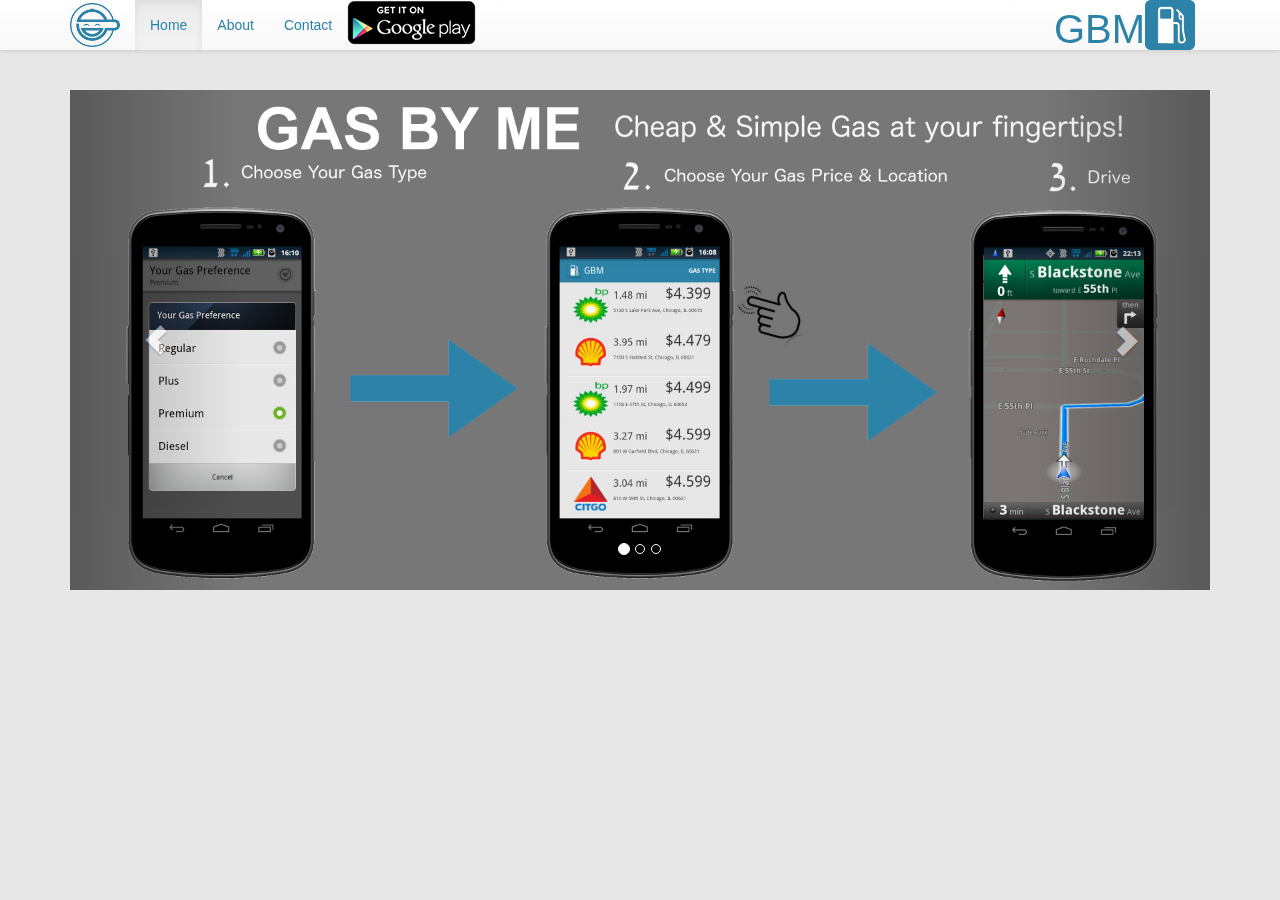
<file: index.html>
<!DOCTYPE html>
<html lang="en">
  <head>
    <meta charset="utf-8">
    <meta http-equiv="X-UA-Compatible" content="IE=edge">
    <meta name="viewport" content="width=device-width, initial-scale=1">
    <meta name="description" content="">
    <meta name="author" content="">
    <link rel="icon" href="Images/favicon.png">

    <title>GBM</title>

    <!-- Bootstrap core CSS -->
    <link href="bootstrap-3.2.0-dist/css/bootstrap.min.css" rel="stylesheet">
      
    <!-- Bootstrap theme -->
    <link href="bootstrap-3.2.0-dist/css/bootstrap-theme.min.css" rel="stylesheet">
    <!-- Custom styles for this template -->
    <link href="gbm-template.css" rel="stylesheet">
      <!-- HTML5 shim and Respond.js IE8 support of HTML5 elements and media queries -->
    <!--[if lt IE 9]>
      <script src="https://oss.maxcdn.com/html5shiv/3.7.2/html5shiv.min.js"></script>
      <script src="https://oss.maxcdn.com/respond/1.4.2/respond.min.js"></script>
    <![endif]-->
  </head>

  <body role="document">

    <div class="navbar navbar-default navbar-fixed-top" role="navigation" >
      <div class="container"> 
        <a class="navbar-brand" href="#"><img src="Images/laughing-man.png" style="margin-top: -12px"></a> 
        <a class="navbar-brand navbar-right" href="#">GBM<img src="Images/gbm-gas-pump-small.png" style="margin-top: -15px"></a>
        <div class="navbar-header"> 
          <button type="button" class="navbar-toggle" data-toggle="collapse" data-target=".navbar-collapse">
            <span class="sr-only">Toggle navigation</span>
            <span class="icon-bar"></span>
            <span class="icon-bar"></span>
            <span class="icon-bar"></span>
          </button>
                
        </div>
        <div class="collapse navbar-collapse">
          <ul class="nav navbar-nav">
            <li class="active divider"><a href="#">Home</a></li>
            <li class="divider"><a href="about.html">About</a></li>
            <li class="divider"><a href="contact.html">Contact</a></li>
            <li>
                <a class="navbar-brand" href="https://play.google.com/store/apps/details?id=com.bradlangel.gasbyme"><img style="margin-top: -15px" src="Images/gbm-google-play.png"></a>
            </li>  
          </ul>
        </div><!--/.nav-collapse -->
      </div>
    </div>

    <div class="container theme-showcase" role="main">
        <div id="carousel-example-generic" class="carousel slide" data-ride="carousel">
            <ol class="carousel-indicators">
              <li data-target="#carousel-example-generic" data-slide-to="0" class="active"></li>
              <li data-target="#carousel-example-generic" data-slide-to="1"></li>
              <li data-target="#carousel-example-generic" data-slide-to="2"></li>
            </ol>
            <div class="carousel-inner">
              <div class="item active">
                <img data-src="holder.js/1140x500/auto/#777:#555/text:First slide" alt="First slide" src="Images/PhonePieceSlide.png">
              </div>
              <div class="item">    
                <img data-src=" holder.js/1140x500/auto/#666:#444/text:Second slide" alt="Second slide" src="Images/SecondSlide.png">
              </div>
              <div class="item">
                <img data-src="holder.js/1140x500/auto/#555:#333/text:Third slide" alt="Third slide" src="Images/ThirdSlide.png">
              </div>
            </div>
            <a class="left carousel-control" href="#carousel-example-generic" role="button" data-slide="prev">
              <span class="glyphicon glyphicon-chevron-left"></span>
            </a>
            <a class="right carousel-control" href="#carousel-example-generic" role="button" data-slide="next">
              <span class="glyphicon glyphicon-chevron-right"></span>
            </a>
        </div>

    </div><!-- /.container -->


    <!-- Bootstrap core JavaScript
    ================================================== -->
    <!-- Placed at the end of the document so the pages load faster -->
    <script src="https://ajax.googleapis.com/ajax/libs/jquery/1.11.1/jquery.min.js"></script>
    <script src="bootstrap-3.2.0-dist/js/bootstrap.min.js"></script>    
  </body>
</html>
</file>
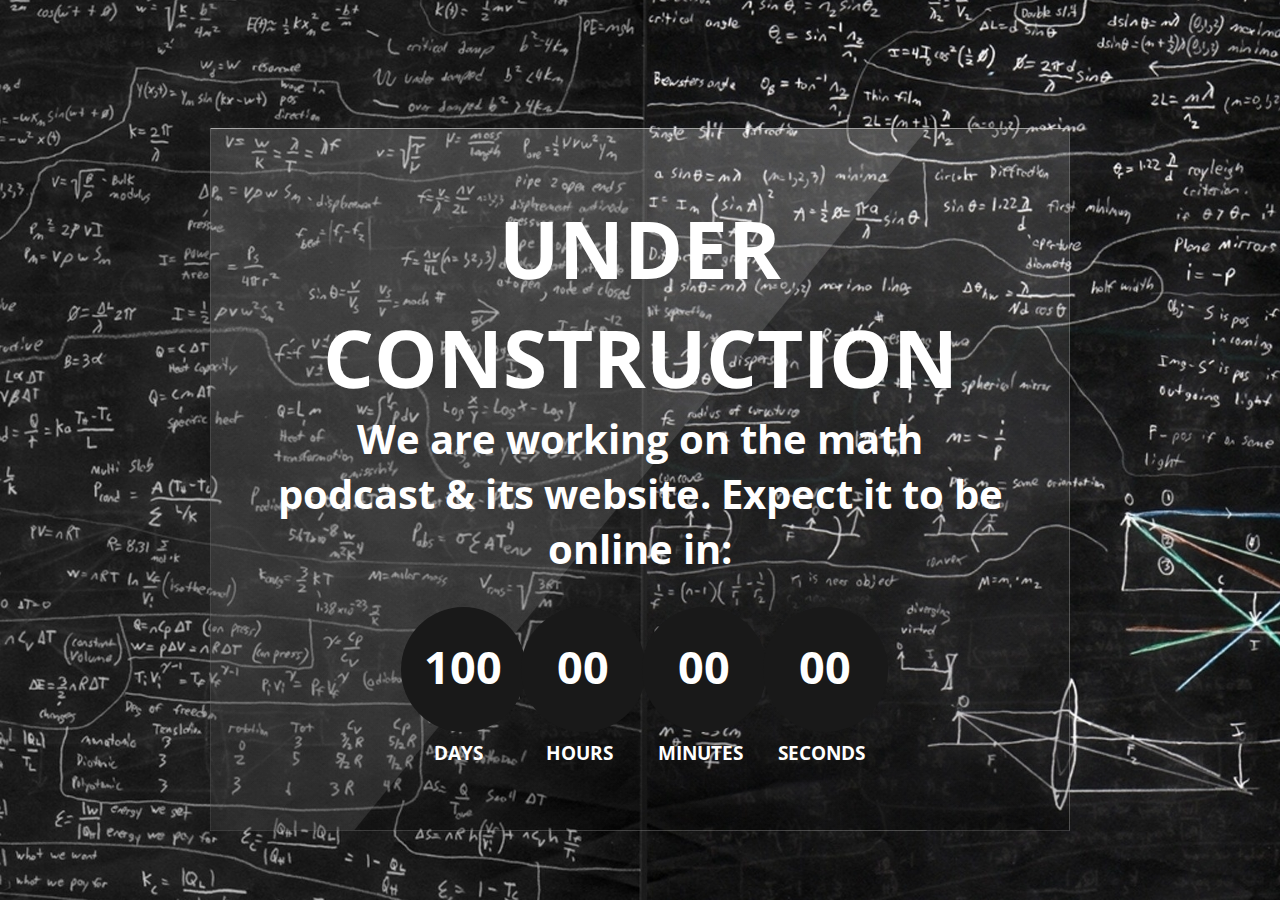
<file: UnderConstruction/index.html>
<!DOCTYPE HTML>
	<head>
		<title>Math Podcast</title>
		<link href="css/style.css" rel="stylesheet" type="text/css"  media="all" />
		<link href='http://fonts.googleapis.com/css?family=Open+Sans' rel='stylesheet' type='text/css'>
		<script src="http://code.jquery.com/jquery-1.9.1.min.js" type="text/javascript"></script>
	    <script src="js/countdown.js" type="text/javascript"></script>	
	    <script src="js/init.js" type="text/javascript"></script>	
	</head>
	<body>
		<!---start-content--->
		<div class="content">
			<div class="content-grid">
				<h1>UNDER CONSTRUCTION</h1>
				<h2> We are working on the math podcast & its website. Expect it to be online in:</h2>
				<ul id="countdown">
					<li>
						<span class="days">100</span>
						<h3>Days</h3>
					</li>
					<li>
						<span class="hours">00</span>
						<h3>hours</h3>
					</li>
					<li>
						<span class="minutes">00</span>
						<h3>minutes</h3>
					</li>
					<li>
						<span class="seconds">00</span>
						<h3>seconds</h3>
					</li>	
				</ul>
			</div>
		</div>
		<!---End-content--->
	</body>
</html>
</file>
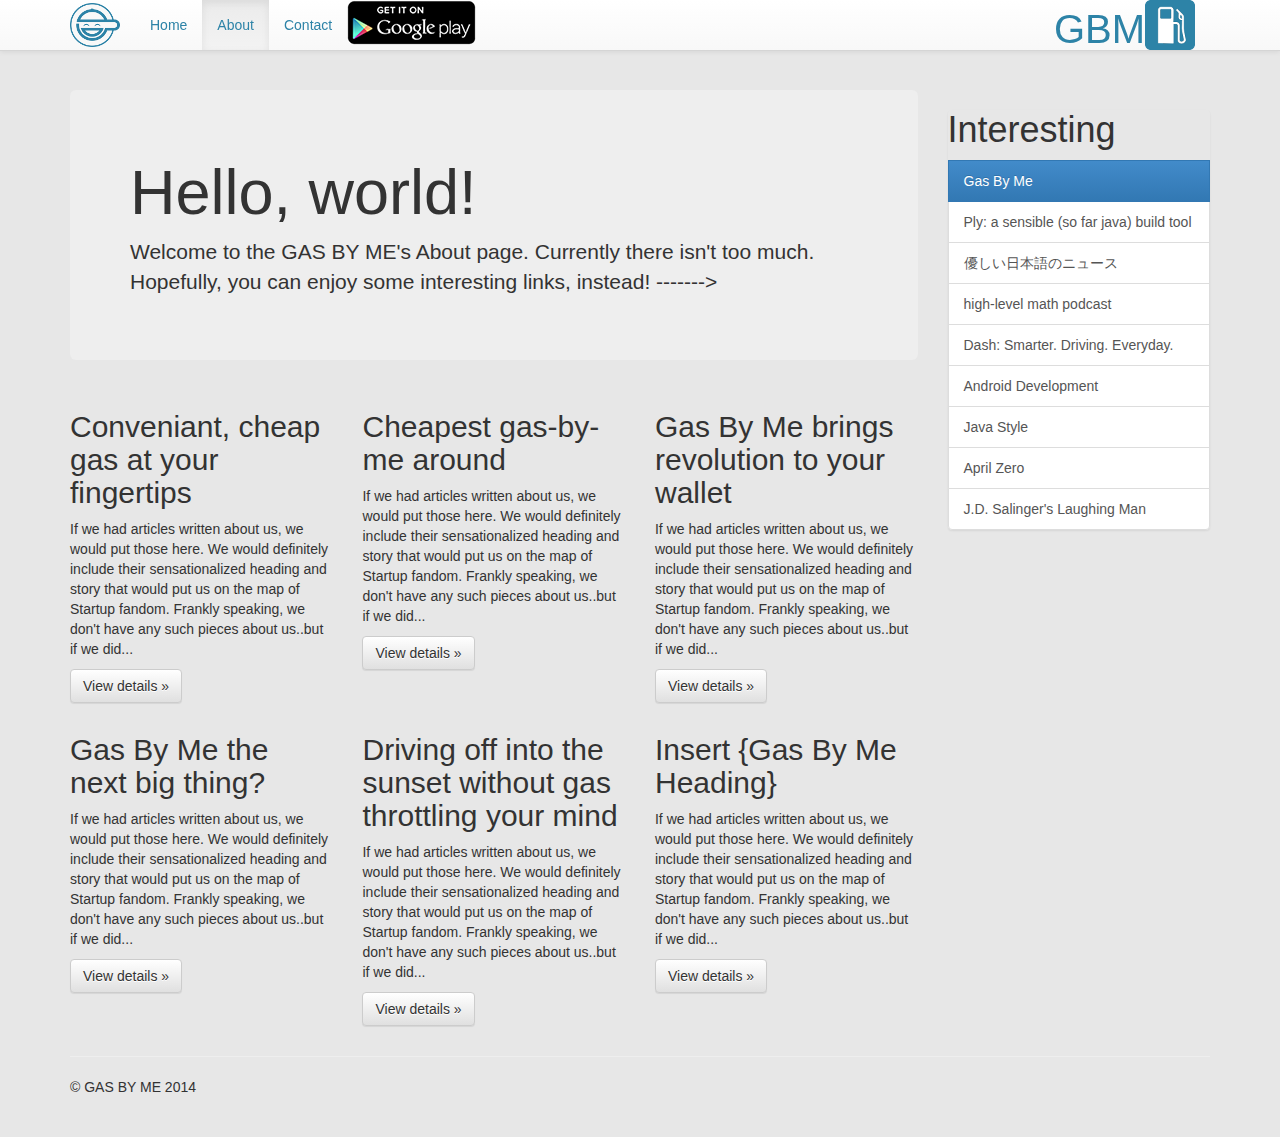
<file: about.html>
<!DOCTYPE html>
<html lang="en">
  <head>
    <meta charset="utf-8">
    <meta http-equiv="X-UA-Compatible" content="IE=edge">
    <meta name="viewport" content="width=device-width, initial-scale=1">
    <meta name="description" content="">
    <meta name="author" content="">
    <link rel="icon" href="Images/favicon.png">

    <title>GBM</title>

    <!-- Bootstrap core CSS -->
    <link href="bootstrap-3.2.0-dist/css/bootstrap.min.css" rel="stylesheet">
      
    <!-- Bootstrap theme -->
    <link href="bootstrap-3.2.0-dist/css/bootstrap-theme.min.css" rel="stylesheet">
    <!-- Custom styles for this template -->
    <link href="gbm-template.css" rel="stylesheet">
      <!-- HTML5 shim and Respond.js IE8 support of HTML5 elements and media queries -->
    <!--[if lt IE 9]>
      <script src="https://oss.maxcdn.com/html5shiv/3.7.2/html5shiv.min.js"></script>
      <script src="https://oss.maxcdn.com/respond/1.4.2/respond.min.js"></script>
    <![endif]-->
  </head>

  <body role="document">

    <div class="navbar navbar-default navbar-fixed-top" role="navigation" >
      <div class="container"> 
        <a class="navbar-brand" href="#"><img src="Images/laughing-man.png" style="margin-top: -12px"></a> 
        <a class="navbar-brand navbar-right" href="#">GBM<img src="Images/gbm-gas-pump-small.png" style="margin-top: -15px"></a>
        <div class="navbar-header"> 
          <button type="button" class="navbar-toggle" data-toggle="collapse" data-target=".navbar-collapse">
            <span class="sr-only">Toggle navigation</span>
            <span class="icon-bar"></span>
            <span class="icon-bar"></span>
            <span class="icon-bar"></span>
          </button>
                
        </div>
        <div class="collapse navbar-collapse">
          <ul class="nav navbar-nav">
            <li class="divider"><a href="index.html">Home</a></li>
            <li class="active divider"><a href="#">About</a></li>
            <li class="divider"><a href="contact.html">Contact</a></li>
            <li>
                <a class="navbar-brand" href="https://play.google.com/store/apps/details?id=com.bradlangel.gasbyme"><img style="margin-top: -15px" src="Images/gbm-google-play.png"></a>
            </li>  
          </ul>
        </div><!--/.nav-collapse -->
      </div>
    </div>

    <div class="container">

      <div class="row row-offcanvas row-offcanvas-right">

        <div class="col-xs-12 col-sm-9">
          <p class="pull-right visible-xs">
            <button type="button" class="btn btn-primary btn-xs" data-toggle="offcanvas">Toggle nav</button>
          </p>
          <div class="jumbotron">
            <h1>Hello, world!</h1>
            <p>Welcome to the GAS BY ME's About page. Currently there isn't too much. Hopefully, you can enjoy some interesting links, instead! -------> </p>
          </div>
          <div class="row">
            <div class="col-6 col-sm-6 col-lg-4">
              <h2>Conveniant, cheap gas at your fingertips</h2>
              <p>If we had articles written about us, we would put those here. We would definitely include their sensationalized heading and story that would put us on the map of Startup fandom. Frankly speaking, we don't have any such pieces about us..but if we did... </p>
              <p><a class="btn btn-default" href="index.html" role="button">View details »</a></p>
            </div><!--/span-->
            <div class="col-6 col-sm-6 col-lg-4">
              <h2>Cheapest gas-by-me around</h2>
              <p>If we had articles written about us, we would put those here. We would definitely include their sensationalized heading and story that would put us on the map of Startup fandom. Frankly speaking, we don't have any such pieces about us..but if we did... </p>
              <p><a class="btn btn-default" href="index.html" role="button">View details »</a></p>
            </div><!--/span-->
            <div class="col-6 col-sm-6 col-lg-4">
              <h2>Gas By Me brings revolution to your wallet</h2>
              <p>If we had articles written about us, we would put those here. We would definitely include their sensationalized heading and story that would put us on the map of Startup fandom. Frankly speaking, we don't have any such pieces about us..but if we did... </p>
              <p><a class="btn btn-default" href="index.html" role="button">View details »</a></p>
            </div><!--/span-->
            <div class="col-6 col-sm-6 col-lg-4">
              <h2>Gas By Me the next big thing?</h2>
              <p>If we had articles written about us, we would put those here. We would definitely include their sensationalized heading and story that would put us on the map of Startup fandom. Frankly speaking, we don't have any such pieces about us..but if we did... </p>
              <p><a class="btn btn-default" href="index.html" role="button">View details »</a></p>
            </div><!--/span-->
            <div class="col-6 col-sm-6 col-lg-4">
              <h2>Driving off into the sunset without gas throttling your mind</h2>
              <p>If we had articles written about us, we would put those here. We would definitely include their sensationalized heading and story that would put us on the map of Startup fandom. Frankly speaking, we don't have any such pieces about us..but if we did... </p>
              <p><a class="btn btn-default" href="index.html" role="button">View details »</a></p>
            </div><!--/span-->
            <div class="col-6 col-sm-6 col-lg-4">
              <h2>Insert {Gas By Me Heading} </h2>
              <p>If we had articles written about us, we would put those here. We would definitely include their sensationalized heading and story that would put us on the map of Startup fandom. Frankly speaking, we don't have any such pieces about us..but if we did... </p>
              <p><a class="btn btn-default" href="index.html" role="button">View details »</a></p>
            </div><!--/span-->
          </div><!--/row-->
        </div><!--/span-->

        <div class="col-xs-6 col-sm-3 sidebar-offcanvas" id="sidebar" role="navigation">
          <div class="list-group">
            <h1>Interesting</h1>
            <a href="about.html" class="list-group-item active">Gas By Me</a>
            <a href="https://github.com/blangel/ply" class="list-group-item">Ply: a sensible (so far java) build tool</a> 
            <a href="http://www3.nhk.or.jp/news/easy/" class="list-group-item">優しい日本語のニュース</a>            
            <a href="UnderConstruction/index.html" class="list-group-item">high-level math podcast</a>
            <a href="http://dash.by" class="list-group-item">Dash: Smarter. Driving. Everyday.</a>
            <a href="https://developer.android.com/index.html" class="list-group-item">Android Development</a>
            <a href="http://google-styleguide.googlecode.com/svn/trunk/javaguide.html" class="list-group-item">Java Style</a>
            <a href="http://aprilzero.com/" class="list-group-item">April Zero</a>
            <a href="http://ae-lib.org.ua/salinger/Texts/N4-LaughingMan-en.htm" class="list-group-item">J.D. Salinger's Laughing Man</a>
          </div>
        </div><!--/span-->
      </div><!--/row-->

      <hr>

      <footer>
        <p>© GAS BY ME 2014</p>
      </footer>

    </div><!--/.container-->


    <!-- Bootstrap core JavaScript
    ================================================== -->
    <!-- Placed at the end of the document so the pages load faster -->
    <script src="https://ajax.googleapis.com/ajax/libs/jquery/1.11.1/jquery.min.js"></script>
    <script src="bootstrap-3.2.0-dist/js/bootstrap.min.js"></script>    
  </body>
</html>
</file>
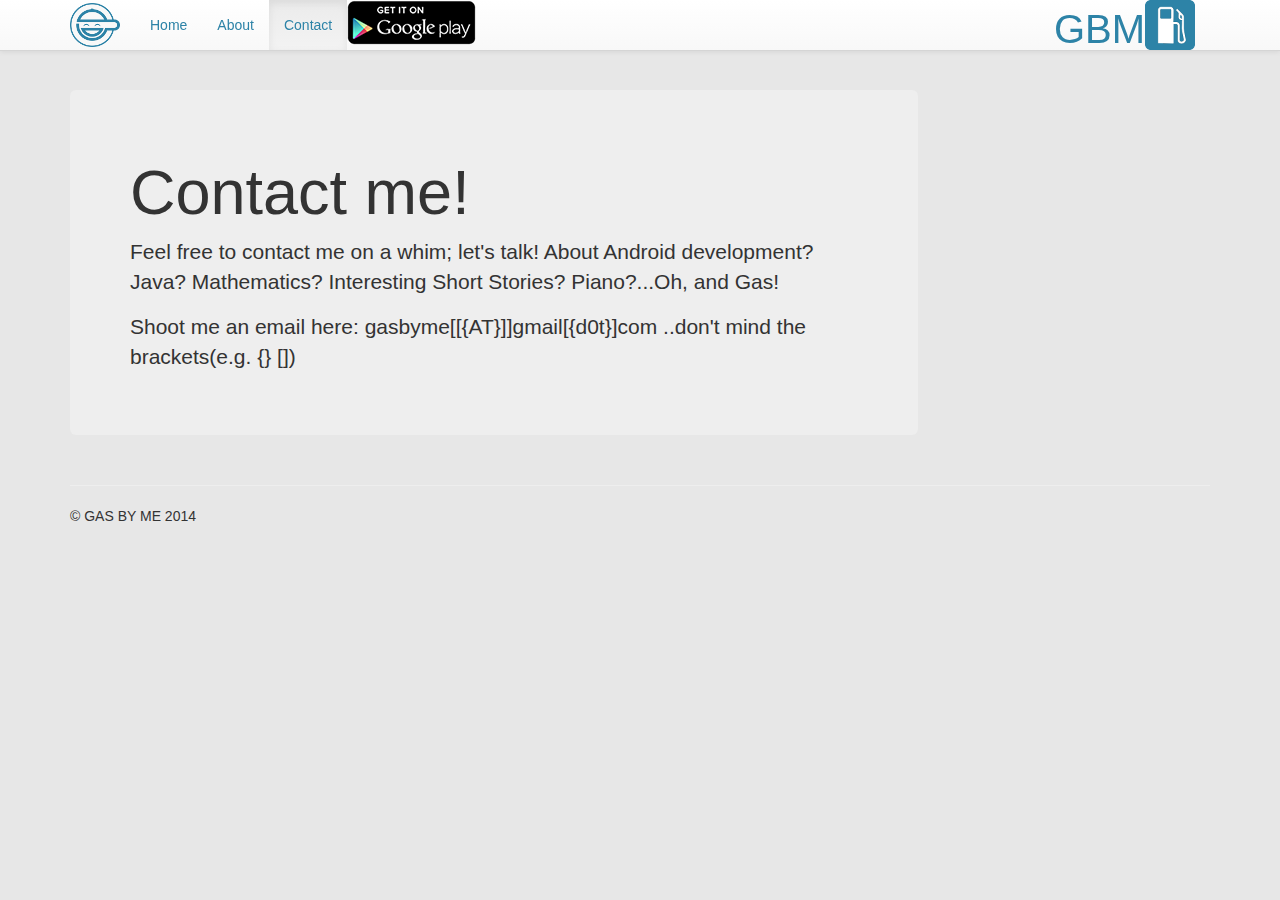
<file: contact.html>
<!DOCTYPE html>
<html lang="en">
  <head>
    <meta charset="utf-8">
    <meta http-equiv="X-UA-Compatible" content="IE=edge">
    <meta name="viewport" content="width=device-width, initial-scale=1">
    <meta name="description" content="">
    <meta name="author" content="">
    <link rel="icon" href="Images/favicon.png">

    <title>GBM</title>

    <!-- Bootstrap core CSS -->
    <link href="bootstrap-3.2.0-dist/css/bootstrap.min.css" rel="stylesheet">
      
    <!-- Bootstrap theme -->
    <link href="bootstrap-3.2.0-dist/css/bootstrap-theme.min.css" rel="stylesheet">
    <!-- Custom styles for this template -->
    <link href="gbm-template.css" rel="stylesheet">
      <!-- HTML5 shim and Respond.js IE8 support of HTML5 elements and media queries -->
    <!--[if lt IE 9]>
      <script src="https://oss.maxcdn.com/html5shiv/3.7.2/html5shiv.min.js"></script>
      <script src="https://oss.maxcdn.com/respond/1.4.2/respond.min.js"></script>
    <![endif]-->
  </head>

  <body role="document">

    <div class="navbar navbar-default navbar-fixed-top" role="navigation" >
      <div class="container"> 
        <a class="navbar-brand" href="#"><img src="Images/laughing-man.png" style="margin-top: -12px"></a> 
        <a class="navbar-brand navbar-right" href="#">GBM<img src="Images/gbm-gas-pump-small.png" style="margin-top: -15px"></a>
        <div class="navbar-header"> 
          <button type="button" class="navbar-toggle" data-toggle="collapse" data-target=".navbar-collapse">
            <span class="sr-only">Toggle navigation</span>
            <span class="icon-bar"></span>
            <span class="icon-bar"></span>
            <span class="icon-bar"></span>
          </button>
                
        </div>
        <div class="collapse navbar-collapse">
          <ul class="nav navbar-nav">
            <li class="divider"><a href="index.html">Home</a></li>
            <li class="divider"><a href="about.html">About</a></li>
            <li class="active divider"><a href="#">Contact</a></li>
            <li>
                <a class="navbar-brand" href="https://play.google.com/store/apps/details?id=com.bradlangel.gasbyme"><img style="margin-top: -15px" src="Images/gbm-google-play.png"></a>
            </li>  
          </ul>
        </div><!--/.nav-collapse -->
      </div>
    </div>

    <div class="container">

      <div class="row row-offcanvas row-offcanvas-right">

        <div class="col-xs-12 col-sm-9">
          <p class="pull-right visible-xs">
            <button type="button" class="btn btn-primary btn-xs" data-toggle="offcanvas">Toggle nav</button>
          </p>
          <div class="jumbotron">
            <h1>Contact me!</h1>
            <p>Feel free to contact me on a whim; let's talk! About Android development? Java? Mathematics? Interesting Short Stories? Piano?...Oh, and Gas!</p>
            <p>Shoot me an email here: gasbyme[[{AT}]]gmail[{d0t}]com  ..don't mind the brackets(e.g. {} [])</p>
          </div>
          
        </div><!--/span-->
        
      </div><!--/row-->

      <hr>

      <footer>
        <p>© GAS BY ME 2014</p>
      </footer>

    </div><!--/.container-->


    <!-- Bootstrap core JavaScript
    ================================================== -->
    <!-- Placed at the end of the document so the pages load faster -->
    <script src="https://ajax.googleapis.com/ajax/libs/jquery/1.11.1/jquery.min.js"></script>
    <script src="bootstrap-3.2.0-dist/js/bootstrap.min.js"></script>    
  </body>
</html>
</file>
<file: gbm-template.css>
body {
  padding-top: 90px;
  padding-bottom: 30px;
  background: #E7E7E7;
}   
li.divider {
  border-top: 0 solid;
    border-bottom: 0px;
  height: 10px;
  padding: 0px;
  list-style: none;
  border-top-color: #e6e6e6; 
}
li.imageDivider {
  padding: 0;
  height: 0;
  border-bottom: 0;
  border-top: 0; 
}
.theme-dropdown .dropdown-menu {
  position: static;
  display: block;
  margin-bottom: 20px;
}

.theme-showcase > p > .btn {
  margin: 5px 0;
}

.theme-showcase .navbar .container {
  width: auto;
}   

/* navbar */
.navbar-default {
    background-color: #F8F8F8;
    border-color: #D5D5D5;
    margin: none;
}
/* title */
.navbar-default .navbar-brand {
    color: #2d83a7;
    font-size: 40px;
    
}
.navbar-default .navbar-brand:hover,
.navbar-default .navbar-brand:focus {
    color: #2d83a7;
}
/* link */
.navbar-default .navbar-nav > li > a {
    color: #2d83a7;    
}
.navbar-default .navbar-nav > li > a:hover,
.navbar-default .navbar-nav > li > a:focus {
    color: #5E5E5E;
}
.navbar-default .navbar-nav > .active > a, 
.navbar-default .navbar-nav > .active > a:hover, 
.navbar-default .navbar-nav > .active > a:focus {
    color: #2d83a7;
    background-color: #E7E7E7;
}
.navbar-default .navbar-nav > .open > a, 
.navbar-default .navbar-nav > .open > a:hover, 
.navbar-default .navbar-nav > .open > a:focus {
    color: #555;
    background-color: #D5D5D5;
}
/* caret */
.navbar-default .navbar-nav > .dropdown > a .caret {
    border-top-color: #777;
    border-bottom-color: #777;
}
.navbar-default .navbar-nav > .dropdown > a:hover .caret,
.navbar-default .navbar-nav > .dropdown > a:focus .caret {
    border-top-color: #333;
    border-bottom-color: #333;
}
.navbar-default .navbar-nav > .open > a .caret, 
.navbar-default .navbar-nav > .open > a:hover .caret, 
.navbar-default .navbar-nav > .open > a:focus .caret {
    border-top-color: #555;
    border-bottom-color: #555;
}
/* mobile version */
.navbar-default .navbar-toggle {
    border-color: #DDD;
}
.navbar-default .navbar-toggle:hover,
.navbar-default .navbar-toggle:focus {
    background-color: #DDD;
}
.navbar-default .navbar-toggle .icon-bar {
    background-color: #CCC;
}
@media (max-width: 767px) {
    .navbar-default .navbar-nav .open .dropdown-menu > li > a {
        color: #777;
    }
    .navbar-default .navbar-nav .open .dropdown-menu > li > a:hover,
    .navbar-default .navbar-nav .open .dropdown-menu > li > a:focus {
        color: #333;
    }
}
</file>
<file: UnderConstruction/css/style.css>
/* reset */
html,body,div,span,applet,object,iframe,h1,h2,h3,h4,h5,h6,p,blockquote,pre,a,abbr,acronym,address,big,cite,code,del,dfn,em,img,ins,kbd,q,s,samp,small,strike,strong,sub,sup,tt,var,b,u,i,dl,dt,dd,ol,nav ul,nav li,fieldset,form,label,legend,table,caption,tbody,tfoot,thead,tr,th,td,article,aside,canvas,details,embed,figure,figcaption,footer,header,hgroup,menu,nav,output,ruby,section,summary,time,mark,audio,video{margin:0;padding:0;border:0;font-size:100%;font:inherit;vertical-align:baseline;}
article, aside, details, figcaption, figure,footer, header, hgroup, menu, nav, section {display: block;}
ol,ul{list-style:none;margin:0px;padding:0px;}
blockquote,q{quotes:none;}
blockquote:before,blockquote:after,q:before,q:after{content:'';content:none;}
table{border-collapse:collapse;border-spacing:0;}
/* start editing from here */
a{text-decoration:none;}
.txt-rt{text-align:right;}/* text align right */
.txt-lt{text-align:left;}/* text align left */
.txt-center{text-align:center;}/* text align center */
.float-rt{float:right;}/* float right */
.float-lt{float:left;}/* float left */
.clear{clear:both;}/* clear float */
.pos-relative{position:relative;}/* Position Relative */
.pos-absolute{position:absolute;}/* Position Absolute */
.vertical-base{	vertical-align:baseline;}/* vertical align baseline */
.vertical-top{	vertical-align:top;}/* vertical align top */
nav.vertical ul li{	display:block;}/* vertical menu */
nav.horizontal ul li{	display: inline-block;}/* horizontal menu */
img{max-width:100%;}
/*end reset*/
body{
	background: url(../images/blackboard-math.jpg) no-repeat #E7E7E7;
	background-repeat: no-repeat;
	background-attachment: fixed;
	background-position: center;
	background-size: cover;
}
.content {
	width: 57%;
	margin: 0 auto;
	border-top: 1px solid rgba(226, 226, 226, 0.69);
	border-right: 1px solid rgba(226, 226, 226, 0.22);
	border-bottom: 1px solid rgba(51, 51, 51, 0.26);
	border-left: 1px solid rgba(151, 151, 151, 0.28);
	-webkit-background-origin: border-box;
	-moz-background-origin: border;
	background-origin: border-box;
	background: -webkit-gradient(linear, 0% 0%, 0% 100%, from(rgba(255, 255, 255, .15)), to(rgba(0, 0, 0, .25))), -webkit-gradient(linear, left top, right bottom, color-stop(0, rgba(255, 255, 255, 0)), color-stop(0.5, rgba(255, 255, 255, .15)), color-stop(0.501, rgba(255, 255, 255, 0)), color-stop(1, rgba(255, 255, 255, 0)));
	background: -moz-linear-gradient(top, rgba(255, 255, 255, .15), rgba(0, 0, 0, .25)), -moz-linear-gradient(left top, rgba(255, 255, 255, 0), rgba(255, 255, 255, .15) 50%, rgba(255, 255, 255, 0) 50%, rgba(255, 255, 255, 0));
	background: linear-gradient(top, rgba(255, 255, 255, .15), rgba(0, 0, 0, .25)), linear-gradient(left top, rgba(255, 255, 255, 0), rgba(255, 255, 255, .15) 50%, rgba(255, 255, 255, 0) 50%, rgba(255, 255, 255, 0));
	padding: 4em;
	margin-top: 8em;
}
.content{
	text-align:center;
	font-family: 'Open Sans', sans-serif;
}
.content-grid h1{
	color:#FFF;
	font-size: 5em;
	font-weight: bold
}
.content-grid h2{
	color: #FFF;
	font-size: 2.5em;
	font-weight: bold;
	margin: 0 auto;
}
/*---timer----*/
/* ---------- TIMER ---------- */
ul#countdown{text-align:center;padding-top: 15px;}
ul#countdown span {
	color: #FFF;
	font-size: 2.8em;
	font-weight: bold;
	display: inline-block;
	width: 80px;
	height: 80px;
	text-align: center;
	border-radius: 30em;
	padding: 29px 23px 16px 22px;
	background: #191919;
	display: inline-block;
	margin-top: 16px;
}
ul#countdown li{
	display:inline-block;
	width: 16%;
}
ul#countdown li p.timeRefDays,
ul#countdown li p.timeRefHours,
ul#countdown li p.timeRefMinutes,
ul#countdown li p.timeRefSeconds {
	color: rgb(255, 255, 255);
	text-transform: uppercase;
	font-size: 1.2em;
	191919
}
.content-grid h3{
	display: block;
	color: #FFF;
	font-size: 1.2em;
	font-weight: bold;
	text-transform: uppercase;
	padding-top: 7px;
}
/*----start-copy-right---*/
.copy-right{
	text-align:center;
}
.copy-right p{
	display: block;
	color: #FFF;
	font-size: 1em;
	font-weight: bold;
	text-transform: uppercase;
	padding-top: 7px;
	font-family: 'Open Sans', sans-serif;
}
.copy-right p a{
	color:#FFF;
	-webkit-transition: all 0.3s ease-out;
	-moz-transition: all 0.3s ease-out;
	-ms-transition: all 0.3s ease-out;
	-o-transition: all 0.3s ease-out;
	transition: all 0.3s ease-out;
}
.copy-right p a:hover{
	color:#000;
}
</file>
